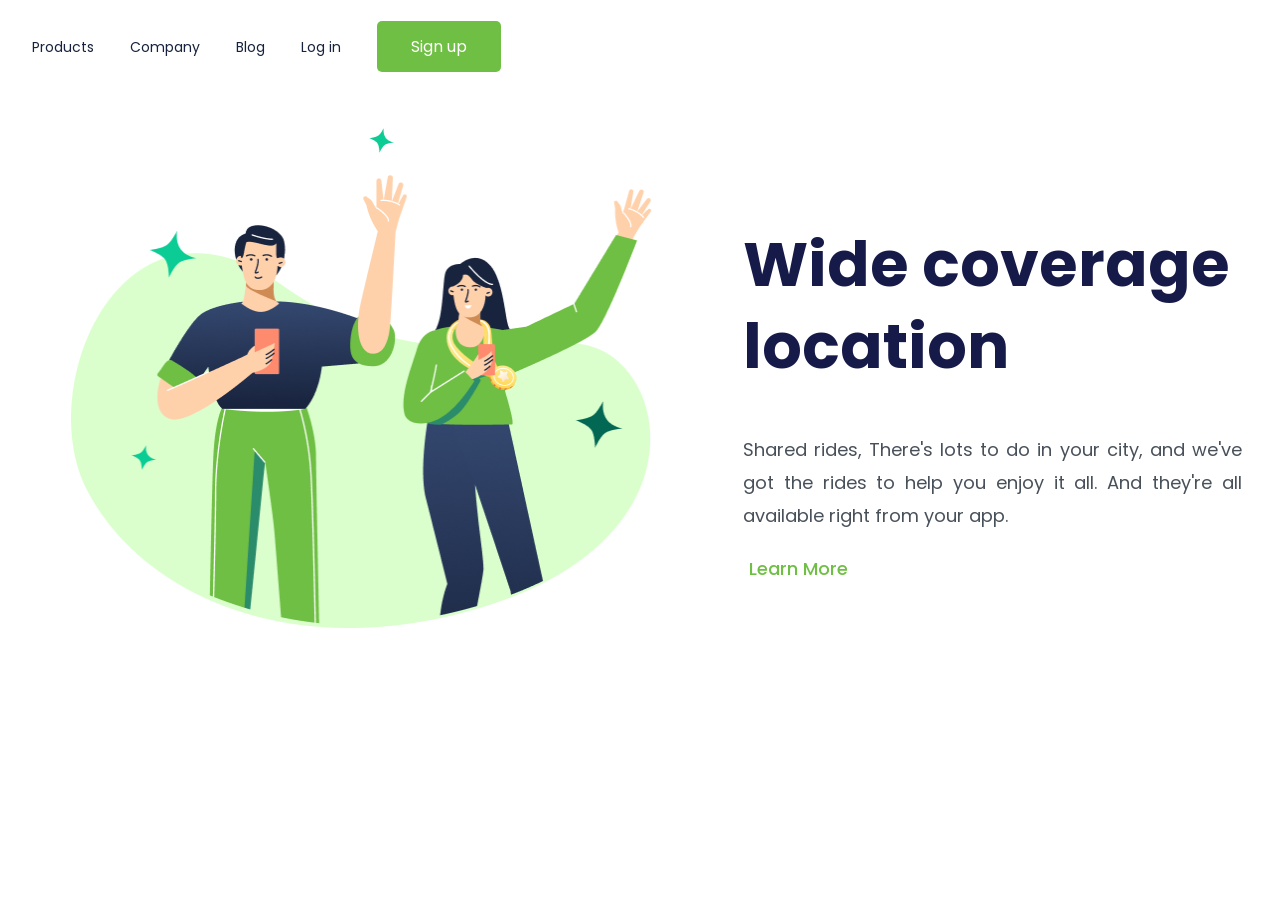
<file: index.html>
<!DOCTYPE html>
<html lang="pt-br">

<head>
    <meta charset="UTF-8">
    <meta name="viewport" content="width=device-width, initial-scale=1.0">
    <title>Responsividade CSS</title>
    <link rel="stylesheet" href="./style/Pjresponsive.css" />
    <link rel="preconnect" href="https://fonts.googleapis.com">
    <link rel="preconnect" href="https://fonts.gstatic.com" crossorigin>
    <link href="https://fonts.googleapis.com/css2?family=Poppins:ital,wght@0,100;0,200;0,300;0,400;0,500;0,600;0,700;0,800;0,900;1,100;1,200;1,300;1,400;1,500;1,600;1,700;1,800;1,900&display=swap" rel="stylesheet">
</head>

<body>
    <div class="wrapper">
        <section class="container-left">
            <header>
                <a class="link-header">Products</a>
                <a class="link-header">Company</a>
                <a class="link-header">Blog</a>
                <a class="link-header">Log in</a>
                <button class="button-left">Sign up</button>
            </header>
        </section>
        <img src="./style/assets/boy-and-girl.png" alt="boy-and-girl" />
        <section class="container-right">
            <h1>Wide coverage location</h1>
            <p>
                Shared rides, There's lots to do in your city, and we've got the rides to help you enjoy it all. And
                they're all available right from your app.
            </p>
            <button class="button-right">Learn More</button>
        </section>
    </div>
</body>

</html>
</file>
<file: style/Pjresponsive.css>
* {
    margin: 0;
    padding: 0;
    box-sizing: border-box;
    font-family: "Poppins", sans-serif;
    font-weight: 400;
}

html {
    font-size: 62.5%;
}

.wrapper {
    width: 100vw;
    height: 100vh;
}

.container-left {
    font-size: 1.4rem;
    display: inline;
    color: #17233D;
    line-height: 21px;
    margin: 47px 0 0 42px;
    cursor: pointer;
}

a {
    margin-left: 3.2rem;
}

.button-left {
    width: 12.4rem;
    height: 5.1rem;
    margin-left: 3.2rem;
    color: #ffffff;
    background-color: #6fbf44;
    border: none;
    border-radius: 0.5rem;
    font-size: 1.6rem;
    cursor: pointer;
}

img {
    width: 59.19rem;
    height: 50rem;
    margin: 5.6rem 0 0 7.1rem;
}

.container-right {
    display: inline-block;
    position: absolute;
    width: 58.2rem;
    height: 16.4rem;
    margin: 15.2rem 0 0 8rem;
}

h1 {
    font-size: 6.2rem;
    line-height: 8.2rem;
    font-weight: 700;
    color: #161a49;
}

p {
    width: 49.9rem;
    height: 9.9rem;
    padding: 4.5rem 0 0;
    font-size: 1.8rem;
    line-height: 3.3rem;
    font-weight: 400;
    color: #48505a;
    text-align: justify;
}

.button-right {
    width: 11.2rem;
    height: 2.7rem;
    margin: 6.8rem 0 0 0;
    font-size: 1.8rem;
    font-weight: 500;
    line-height: 2.7rem;
    color: #6fbf44;
    background: transparent;
    border: none;
    cursor: pointer;
}

.button-left:hover {
    background-color: #6fbf44db;
}

.button-left:active {
    background-color: #6fbf447b;
}

a:hover {
    color: #161a49aa;
}

.button-right:hover {
    color: #6fbf44ba; 
}

@media screen and (max-width: 834px) {

    .link-header{
        display: none;
    }

    .button-left{
        width: 9.1rem;
        height: 3.1rem;
        border: 1px;
        margin: 0.8rem 1.5rem 0 65.4rem;
    }

    img{
        width: 480px;
        height: 348px;
        position: absolute;
        margin: 42.0rem 4.2rem 0 17.8rem;
    }

    h1{
        width: 27.8rem;
        height: 6.0rem;
        font-weight: 700;
        font-size: 3.5rem;
        text-align: center;
        line-height: 3.0rem;
        margin: 5.4rem 5.5rem 2.9rem 28rem;
    }

    p{
        width: 35.4rem;
        height: 13.5rem;
        font-size: 2.0rem;
        line-height: 2.3rem;
        text-align: center;
        margin: 0rem 4.3rem 0 23.0rem;
        padding: 0;
    }

    .button-right{
        width: 15.2rem;
        height: 2.7rem;
        font-weight: 500;
        font-size: 2.2rem;
        line-height: 2.7rem;
        margin: 0 13.9rem 5.9rem 35.0rem;
    }

    .container-right{
        margin: 0;
        width: 37.2rem;
    }
}

@media screen and (max-width: 412px) {

    .link-header{
        display: none;
    }

    .button-left{
        width: 9.1rem;
        height: 3.1rem;
        border: 1px;
        margin: 0.8rem 1.5rem 0 31.4rem;
    }

    img{
        width: 70%;
        height: 40%;
        position: absolute;
        margin: 38.0rem 4.2rem 0 7.0rem;
    }

    h1{
        width: 27.8rem;
        height: 6.0rem;
        font-weight: 700;
        font-size: 2.8rem;
        text-align: center;
        line-height: 3.0rem;
        margin: 5.4rem 5.5rem 2.9rem 9rem;
    }

    p{
        width: 30.4rem;
        height: 13.5rem;
        font-size: 1.5rem;
        line-height: 2.3rem;
        text-align: center;
        margin: 0rem 4.3rem 0 6.0rem;
        padding: 0;
    }

    .button-right{
        width: 15.2rem;
        height: 2.7rem;
        font-weight: 500;
        font-size: 2.2rem;
        line-height: 2.7rem;
        margin: 0 13.9rem 5.9rem 14.0rem;
    }

    .container-right{
        margin: 0;
        width: 37.2rem;
    }
}
</file>
